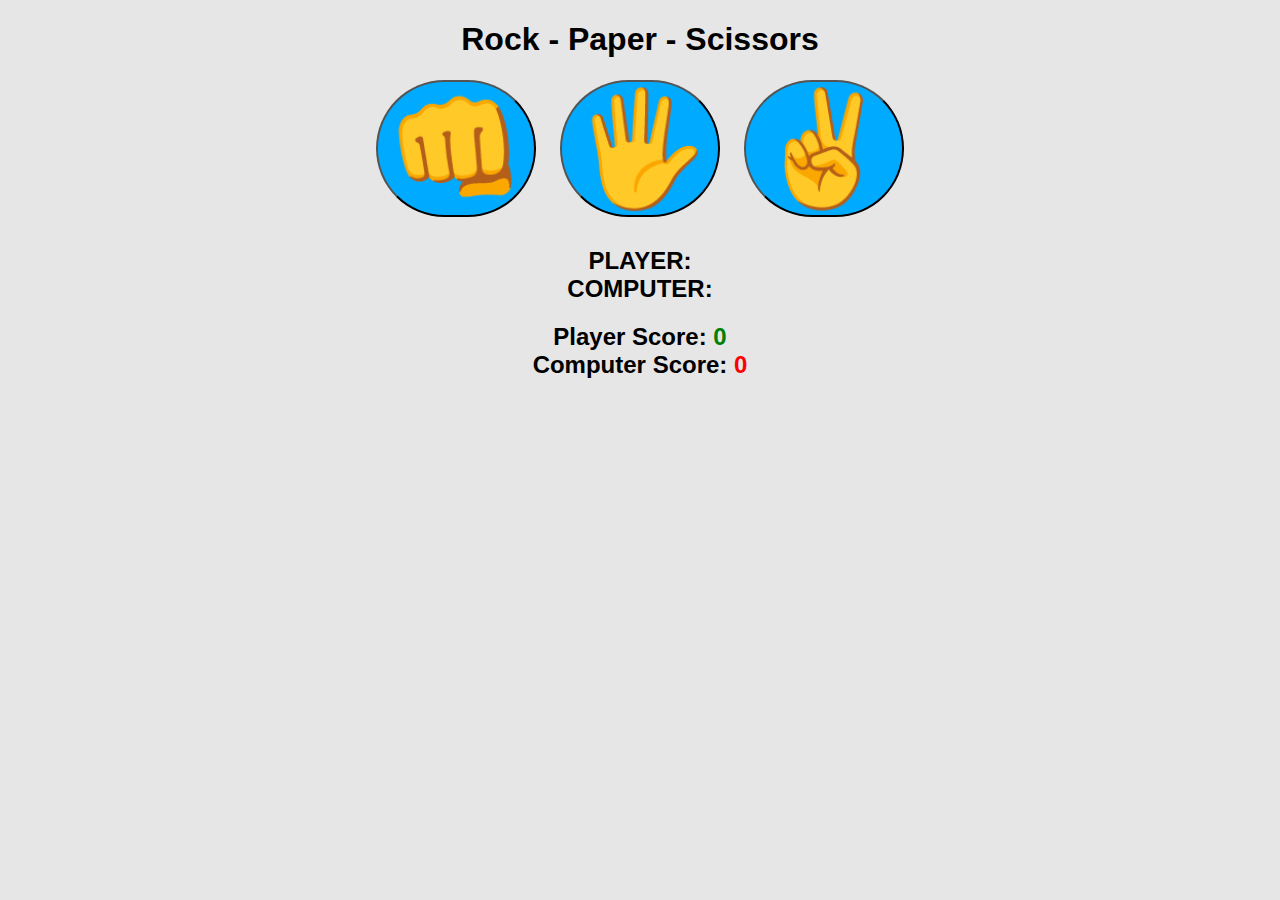
<file: Rock-Paper-Scissors/index.html>
<html lang="en">
<head>
    <meta charset="UTF-8">
    <meta name="viewport" content="width=device-width, initial-scale=1.0">
    <title>Document</title>
    <link rel="stylesheet" href="style.css">
</head>
<body>
    <h1>Rock - Paper - Scissors</h1>

    <div class="choices">
    <button onclick="playGame('rock')">👊</button>
    <button onclick="playGame('paper')">🖐️</button>
    <button onclick="playGame('scissors')">✌️</button>
    </div>

    <div id="playerDisplay">PLAYER:</div>
    <div id="computerDisplay">COMPUTER:</div>
    <div id="resultDisplay"></div>
    
    <div class="scoreDisplay">Player Score:
        <span id="playerScoreDisplay">0</span>
    </div>

    <div class="scoreDisplay">Computer Score:
        <span id="computerScoreDisplay">0</span>
    </div>

    <script src="arquivo.js"></script>
</body>
</html>
</file>
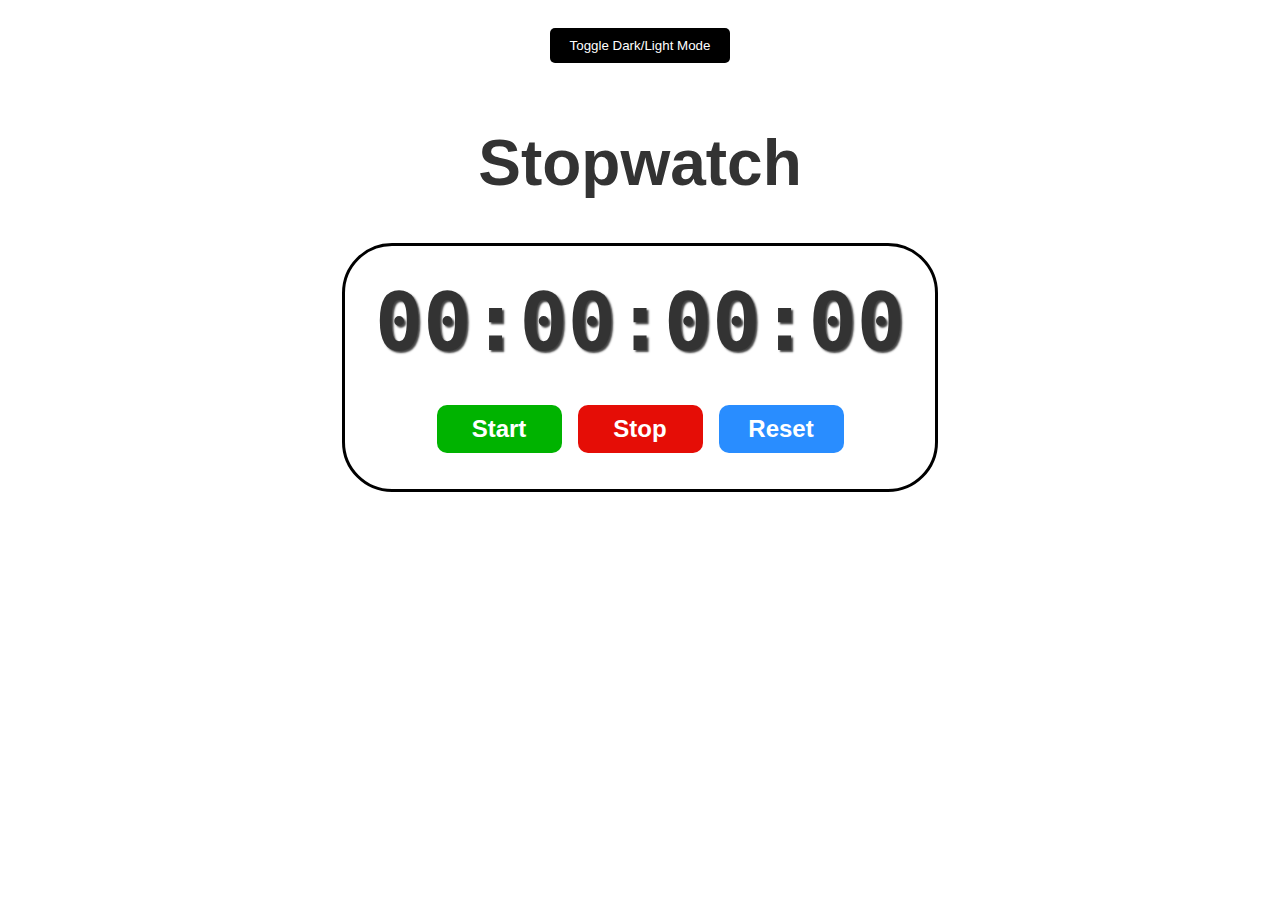
<file: Stopwatch/index.html>
<html lang="en">
<head>
    <meta charset="UTF-8">
    <meta name="viewport" content="width=device-width, initial-scale=1.0">
    <title>Document</title>
    <link rel="stylesheet" href="style.css">
</head>
<body>
    <button id="theme-toggle">Toggle Dark/Light Mode</button>
    <h1 id="myh1">Stopwatch</h1>
    <div id="container">
        <div id="display">
            00:00:00:00
        </div>
        <div id="controls">
            <button id="startBtn" onclick="start()">Start</button>
            <button id="stopBtn" onclick="stop()">Stop</button>
            <button id="resetBtn" onclick="reset()">Reset</button>
        </div>
    </div>

    <script src="arquivo.js"></script>
</body>
</html>
</file>
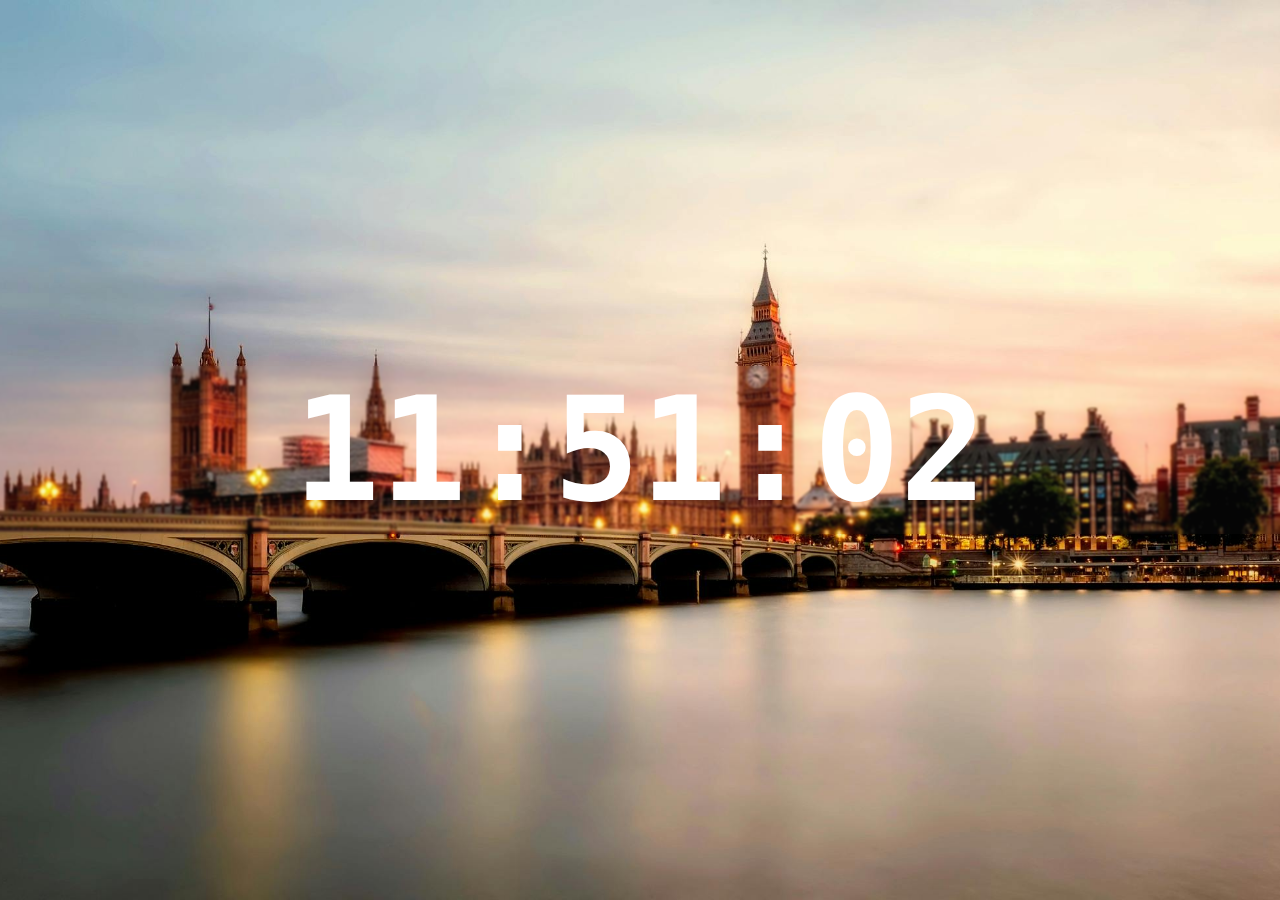
<file: Small-Projects/Clock that changes background based on time/index.html>
<html lang="en">
<head>
    <meta charset="UTF-8">
    <meta name="viewport" content="width=device-width, initial-scale=1.0">
    <title>Document</title>
    <link rel="stylesheet" href="style.css">
</head>
<body>
    <div id="background-image">
    <div id="container">
        <div id="clock">00:00:00</div>
    </div>
    </div>

    <script src="arquivo.js"></script>
</body>
</html>
</file>
<file: Rock-Paper-Scissors/style.css>
body{
    font-family: Arial, Helvetica, sans-serif;
    font-weight: bold;
    margin: 0;
    display: flex;
    flex-direction: column;
    align-items: center;
    background-color: hsl(0, 0%, 90%);
}
h1{
    font-size: 2rem;
    color: hsl(0, 0%, 0%);
}
.choices{
    margin-bottom: 30px;
}
.choices button{
    font-size: 7.0rem;
    min-width: 160px;
    margin: 0 10px;
    border-radius: 200px;
    background-color: hsl(200, 100%, 50%);
    cursor: pointer;
    transition: background-color 0.3s ease;
}
.choices button:hover{
    background-color:  hsl(200, 100%, 80%);
}
#playerDisplay, #computerDisplay{
    font-size: 1.5rem;
}
#resultDisplay{
    font-size: 2rem;
    margin:10px 0;
}
.scoreDisplay{
    font-size: 1.5rem;
}
.greenText, #playerScoreDisplay{
    color: hsl(120, 100%, 25%);
}
.redText, #computerScoreDisplay{
    color: hsl(0, 100%, 50%);
}
</file>
<file: Stopwatch/style.css>
:root {
    --background-color: white;
    --text-color: black;
}
body{
    display: flex;
    flex-direction: column;
    align-items: center;
    background-color: var(--background-color);
    color: var(--text-color);
    transition: background-color 0.3s, color 0.3s;
}
body.dark-mode {
    --background-color: #121212;
    --text-color: #f5f5f5;
}
#theme-toggle{
    margin: 20px;
    padding: 10px 20px;
    cursor: pointer;
    border: none;
    border-radius: 5px;
    background-color: var(--text-color);
    color: var(--background-color);
    transition: background-color 0.3s, color 0.3s;
}
#myh1{
    font-size: 4rem;
    font-family: Arial, Helvetica, sans-serif;
    color: hsl(0, 0%, 20%);
}
#container{
    display: flex;
    flex-direction: column;
    align-items: center;
    border: 3px solid;
    border-radius: 50px;
    padding: 30px;
    background-color: white;
}
#display{
    font-size: 5rem;
    font-family: monospace;
    font-weight: bold;
    color: hsl(0, 0%, 20%);
    text-shadow: 2px 2px 2px hsl(0, 0%, 0%, 0.75);
    margin-bottom: 30px;
}
#controls button{
    font-size: 1.5rem;
    font-weight: bold;
    padding: 10px;
    margin: 6px;
    min-width: 125px;
    border: none;
    border-radius: 10px;
    cursor: pointer;
    color: white;
    transition: background-color 0.5s ease;
}
#startBtn{
    background-color: hsl(120, 100%, 35%);
}
#startBtn:hover{
    background-color: hsl(120, 100%, 25%);
}
#stopBtn{
    background-color: hsl(2, 95%, 46%);
}
#stopBtn:hover{
    background-color: hsl(2, 95%, 36%);
}
#resetBtn{
    background-color: hsl(212, 100%, 58%);
}
#resetBtn:hover{
    background-color: hsl(212, 100%, 42%);
}
#results{
    font-size: 1.7rem;
    font-family: monospace;
    font-weight: bold;
}
</file>
<file: Small-Projects/Clock that changes background based on time/style.css>
body{
    margin: 0;
}
#background-image{
    background-color: black;
    background-position: center;
    background-size: cover;
    background-repeat: no-repeat;
    margin: 0;
}
#container{
    display: flex;
    justify-content: center;
    align-items: center;
    height: 100vh;

}
#clock{
    font-family: monospace;
    font-weight: bold;
    text-align: center;
    font-size: 9rem;
    color: white;
    backdrop-filter: blur(1px);
    background-color: hsla(0, 0%, 100%, 0.02);
    width: 100%;
}
</file>
